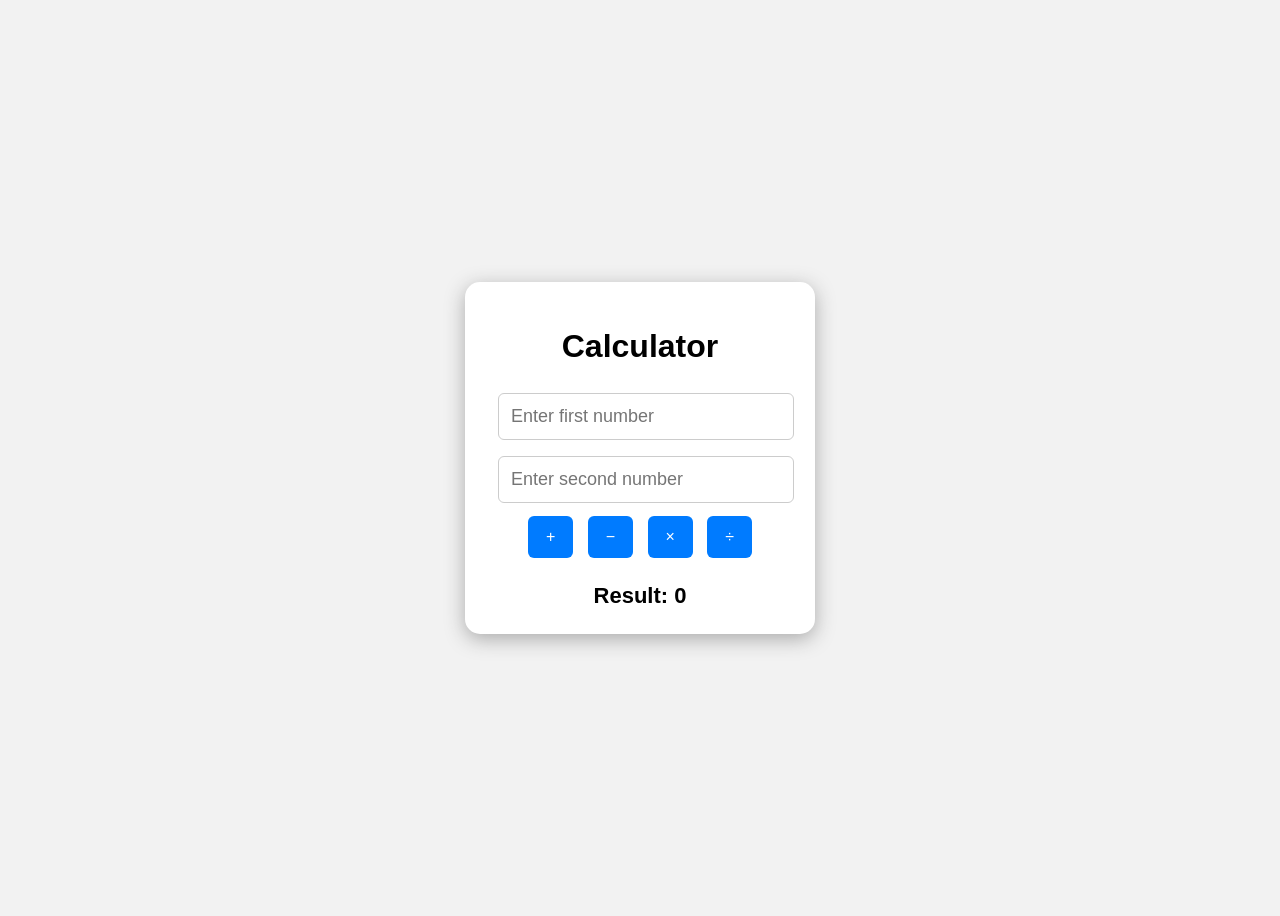
<file: index.html>
<!DOCTYPE html>
<html lang="en">
<head>
    <meta charset="UTF-8">
    <meta name="viewport" content="width=device-width, initial-scale=1.0">

    <title>Simple Calculator</title>

    <style>
        body {
            font-family: Arial, sans-serif;
            background: #f2f2f2;
            display: flex;
            justify-content: center;
            align-items: center;
            height: 100vh;
        }

        .calculator {
            background: white;
            padding: 25px;
            border-radius: 15px;
            box-shadow: 0 5px 20px #aaa;
            width: 300px;
            text-align: center;
        }

        h1 {
            margin-bottom: 20px;
        }

        input {
            width: 90%;
            padding: 12px;
            margin: 8px;
            font-size: 18px;
            border: 1px solid #ccc;
            border-radius: 6px;
        }

        button {
            padding: 12px 18px;
            margin: 5px;
            border: none;
            border-radius: 6px;
            background: #007bff;
            color: white;
            font-size: 16px;
            cursor: pointer;
        }

        button:hover {
            background: #0056b3;
        }

        #result {
            margin-top: 20px;
            font-size: 22px;
            font-weight: bold;
        }
    </style>
</head>

<body>

    <div class="calculator">

        <h1>Calculator</h1>

        <input type="number" id="num1" placeholder="Enter first number">

        <input type="number" id="num2" placeholder="Enter second number">

        <br>

        <button onclick="add()">+</button>
        <button onclick="subtract()">−</button>
        <button onclick="multiply()">×</button>
        <button onclick="divide()">÷</button>

        <div id="result">
            Result: 0
        </div>

    </div>


    <script>

        // Addition
        function add() {

            let number1 = Number(document.getElementById("num1").value);
            let number2 = Number(document.getElementById("num2").value);

            let answer = number1 + number2;

            document.getElementById("result").innerHTML =
                "Result: " + answer;
        }


        // Subtraction
        function subtract() {

            let number1 = Number(document.getElementById("num1").value);
            let number2 = Number(document.getElementById("num2").value);

            let answer = number1 - number2;

            document.getElementById("result").innerHTML =
                "Result: " + answer;
        }


        // Multiplication
        function multiply() {

            let number1 = Number(document.getElementById("num1").value);
            let number2 = Number(document.getElementById("num2").value);

            let answer = number1 * number2;

            document.getElementById("result").innerHTML =
                "Result: " + answer;
        }


        // Division
        function divide() {

            let number1 = Number(document.getElementById("num1").value);
            let number2 = Number(document.getElementById("num2").value);

            if (number2 === 0) {
                document.getElementById("result").innerHTML =
                    "Cannot divide by zero";
                return;
            }

            let answer = number1 / number2;

            document.getElementById("result").innerHTML =
                "Result: " + answer;
        }

    </script>

</body>
</html>
</file>
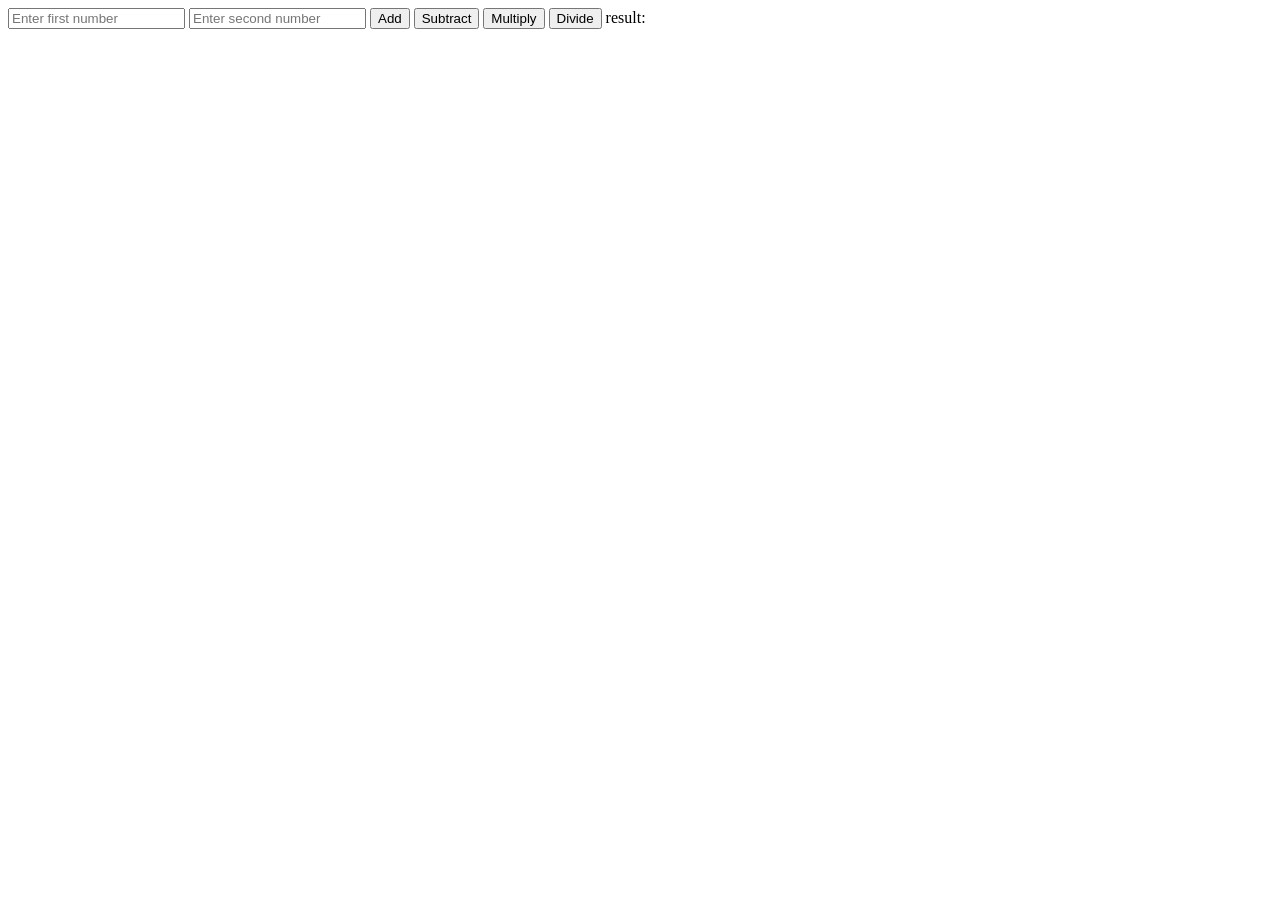
<file: calc.html>
<!DOCTYPE html>
<html lang="en">
<head>
    <meta charset="UTF-8">
    <meta name="viewport" content="width=device-width, initial-scale=1.0">
    <title>Document</title>
</head>
<body>
    <input type="number" id="num1" placeholder="Enter first number">
    <input type="number" id="num2" placeholder="Enter second number">
    <button onclick="add()">Add</button>
    <button onclick="sub()">Subtract</button>
    <button onclick="multiply()">Multiply</button>
    <button onclick="divide()">Divide</button>  
    

    result: <span id="result"></span>
    <script>
        let num1 = document.getElementById("num1");
        let num2 = document.getElementById("num2");
        let result = document.getElementById("result");

        function add(){
            let sum = parseInt(num1.value) + parseInt(num2.value);
            result.innerHTML = sum;
        }
        function sub(){
            let difference = parseInt(num1.value) - parseInt(num2.value);
            result.innerHTML = difference;
        }
        function multiply(){
            let product = parseInt(num1.value) * parseInt(num2.value);
            result.innerHTML = product;
        }
        function divide(){
            let quotient = parseInt(num1.value) / parseInt(num2.value);
            result.innerHTML = quotient;
        }
    </script>
</body>
</html>
</file>
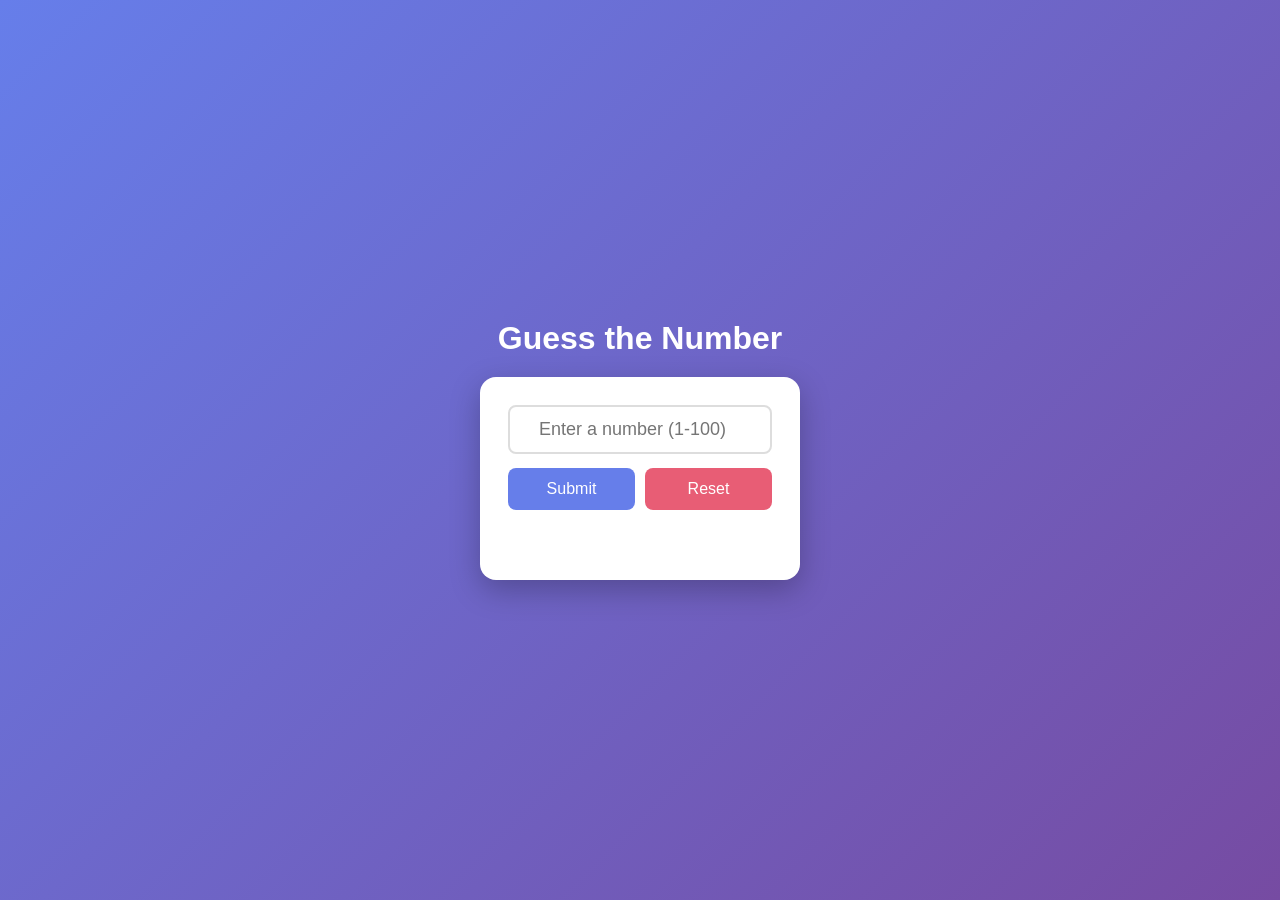
<file: guess-the-number.html>
<!DOCTYPE html>
<html lang="en">
<head>
    <meta charset="UTF-8">
    <meta name="viewport" content="width=device-width, initial-scale=1.0">
    <title>Guess the Number</title>
    <link rel="stylesheet" href="style.css">
</head>
<body>
    <h1>Guess the Number</h1>

    <div class="card">
        <input type="number" id="guess" placeholder="Enter a number (1-100)">

        <div class="buttons">
            <button class="submit" onclick="checkGuess()">Submit</button>
            <button class="reset" onclick="reset()">Reset</button>
        </div>

        <p id="message"></p>
    </div>

    <script src="guess.js"></script>
</body>
</html>
</file>
<file: style.css>
* {
            box-sizing: border-box;
        }

        body {
            margin: 0;
            min-height: 100vh;
            display: flex;
            flex-direction: column;
            align-items: center;
            justify-content: center;
            gap: 12px;
            font-family: Arial, sans-serif;
            background: linear-gradient(135deg, #667eea, #764ba2);
        }

        h1 {
            color: #fff;
            margin: 0 0 8px;
        }

        .card {
            background: #fff;
            padding: 28px;
            border-radius: 16px;
            box-shadow: 0 10px 30px rgba(0, 0, 0, 0.25);
            width: 320px;
            max-width: 90%;
            text-align: center;
        }

        input {
            width: 100%;
            padding: 12px;
            font-size: 18px;
            text-align: center;
            border: 2px solid #ddd;
            border-radius: 8px;
            outline: none;
            margin-bottom: 14px;
        }

        input:focus {
            border-color: #667eea;
        }

        .buttons {
            display: flex;
            gap: 10px;
        }

        button {
            flex: 1;
            padding: 12px;
            font-size: 16px;
            color: #fff;
            border: none;
            border-radius: 8px;
            cursor: pointer;
            transition: transform 0.1s, opacity 0.2s;
        }

        button:hover {
            opacity: 0.9;
        }

        button:active {
            transform: scale(0.96);
        }

        .submit {
            background: #667eea;
        }

        .reset {
            background: #e85d75;
        }

        #message {
            min-height: 24px;
            margin: 18px 0 0;
            font-size: 17px;
            font-weight: bold;
            color: #333;
        }
        #message.low {
            color: #e67e22;
        }

        #message.high {
            color: #e74c3c;
        }

        #message.win {
            color: #27ae60;
        }
</file>
